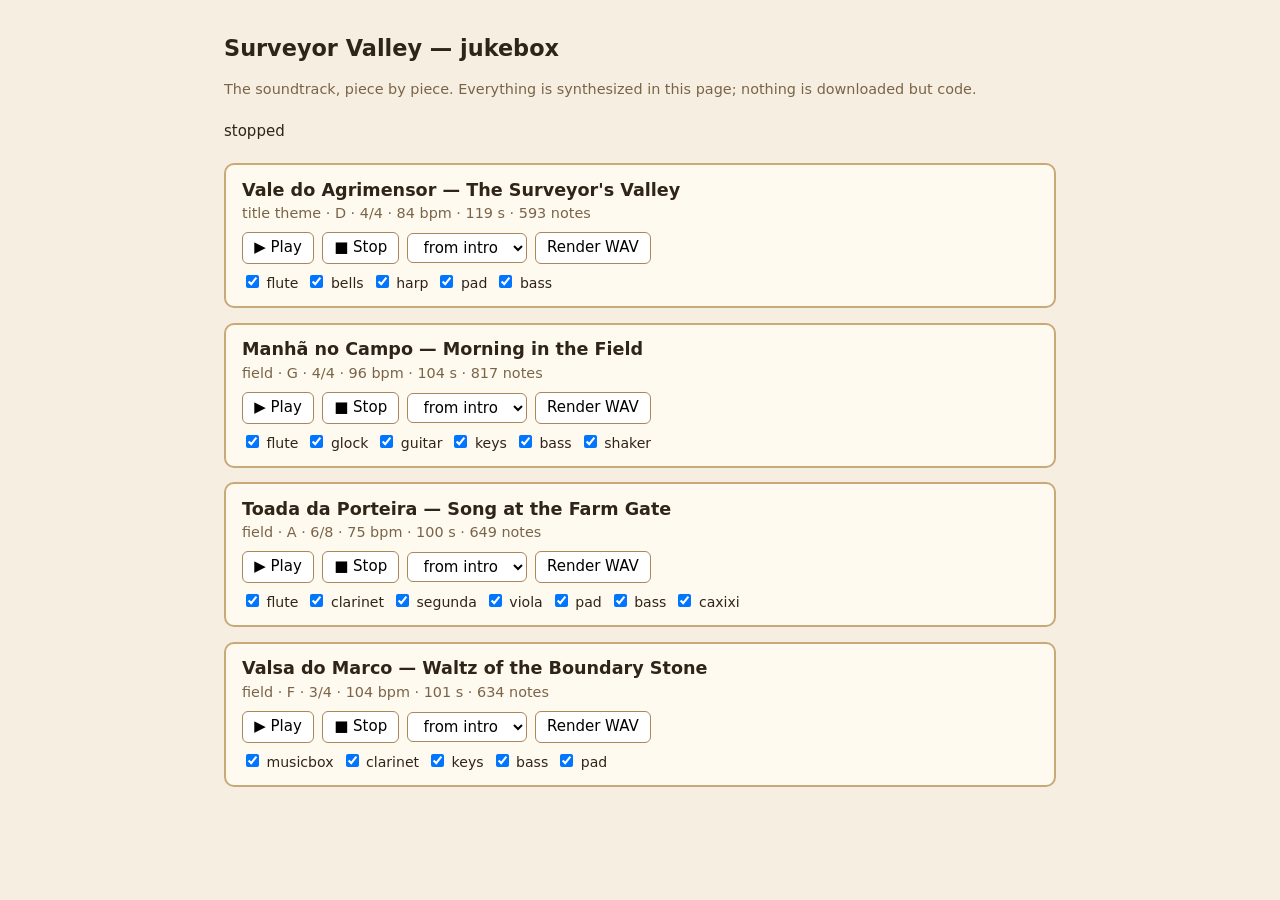
<file: tools/jukebox.html>
<!doctype html>
<html lang="en">
  <head>
    <meta charset="utf-8" />
    <meta name="viewport" content="width=device-width, initial-scale=1" />
    <title>Surveyor Valley — jukebox</title>
    <!--
      Listen to the soundtrack without walking round the valley waiting for it.

      A dev tool, like `sprite-preview.mjs` is for the art: play any piece from
      any section, solo a part, or render a piece to a WAV through an
      OfflineAudioContext — the identical graph the game plays, so a level
      measured here is the level a player hears. Not linked from the game, and
      nothing it renders is ever committed: the repository ships no audio.

        python3 -m http.server 8080   # from the repository root
        open http://localhost:8080/tools/jukebox.html
    -->
    <style>
      body { font: 15px/1.45 system-ui, sans-serif; max-width: 52rem; margin: 2rem auto; padding: 0 1rem; color: #2f2418; background: #f6efe1; }
      h1 { font-size: 1.4rem; margin: 0 0 0.25rem; }
      .piece { background: #fffaf0; border: 2px solid #c9a978; border-radius: 10px; padding: 0.8rem 1rem; margin: 0.9rem 0; }
      .piece h2 { font-size: 1.1rem; margin: 0; }
      .meta { color: #7a6448; font-size: 0.9rem; }
      .row { display: flex; flex-wrap: wrap; gap: 0.5rem; align-items: center; margin-top: 0.5rem; }
      button, select { font: inherit; padding: 0.25rem 0.7rem; border-radius: 6px; border: 1px solid #a8875a; background: #fff; cursor: pointer; }
      label { font-size: 0.88rem; }
      #status { position: sticky; top: 0; background: #f6efe1; padding: 0.4rem 0; font-variant-numeric: tabular-nums; }
    </style>
  </head>
  <body>
    <h1>Surveyor Valley — jukebox</h1>
    <p class="meta">The soundtrack, piece by piece. Everything is synthesized in this page; nothing is downloaded but code.</p>
    <div id="status">stopped</div>
    <div id="pieces"></div>
    <script type="module" src="./jukebox.mjs"></script>
  </body>
</html>
</file>
